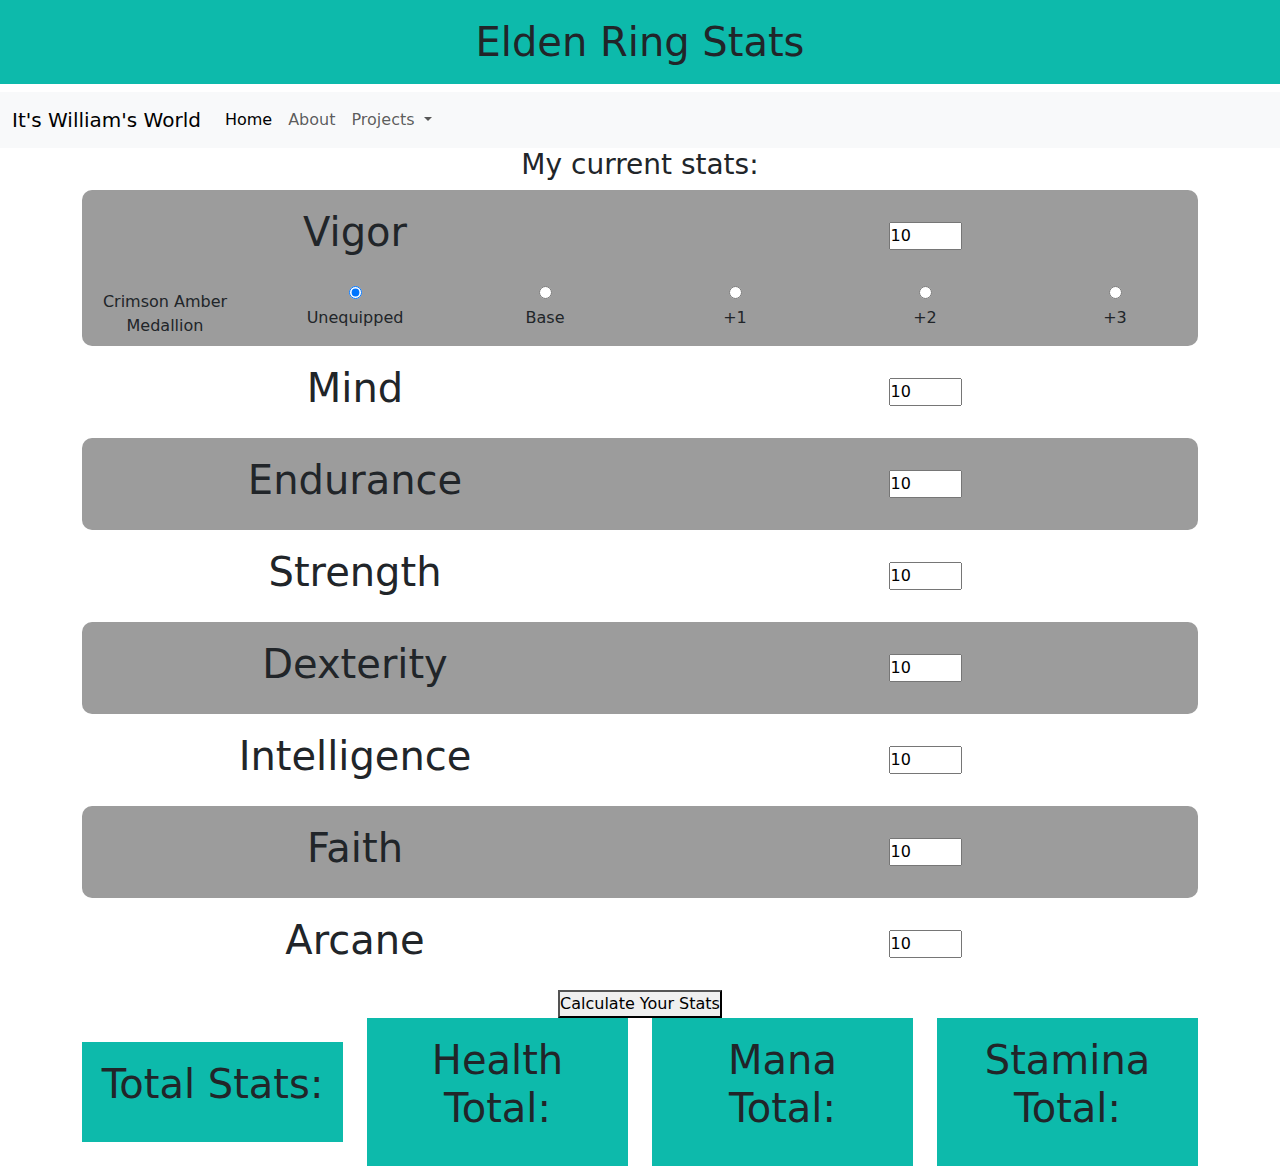
<file: indexER.html>
<!DOCTYPE html>
<html lang="en">
    <head>
        <meta charset="UTF-8">
        <meta name="viewport" content="width=device-width, initial-scale=1.0">
        <link rel="stylesheet" href="stylesER.css">
        <link href="https://cdn.jsdelivr.net/npm/bootstrap@5.3.3/dist/css/bootstrap.min.css" rel="stylesheet" integrity="sha384-QWTKZyjpPEjISv5WaRU9OFeRpok6YctnYmDr5pNlyT2bRjXh0JMhjY6hW+ALEwIH" crossorigin="anonymous">
        <script src="https://cdn.jsdelivr.net/npm/bootstrap@5.3.3/dist/js/bootstrap.bundle.min.js" integrity="sha384-YvpcrYf0tY3lHB60NNkmXc5s9fDVZLESaAA55NDzOxhy9GkcIdslK1eN7N6jIeHz" crossorigin="anonymous"></script>
        <script defer src="helperER.js"></script>
        <title>Elden Ring Stats</title>
    </head>

    <!-- Head and Body -->

    <body>

        <div class="bigText">
            <h1>Elden Ring Stats</h1>
        </div>
        <nav class="navbar navbar-expand-lg bg-body-tertiary">
            <div class="container-fluid">
              <a class="navbar-brand" href="index.html">It's William's World</a>
              <button class="navbar-toggler" type="button" data-bs-toggle="collapse" data-bs-target="#navbarSupportedContent" aria-controls="navbarSupportedContent" aria-expanded="false" aria-label="Toggle navigation">
                <span class="navbar-toggler-icon"></span>
              </button>
              <div class="collapse navbar-collapse" id="navbarSupportedContent">
                <ul class="navbar-nav me-auto mb-2 mb-lg-0">
                  <li class="nav-item">
                    <a class="nav-link active" aria-current="page" href="index.html">Home</a>
                  </li>
                  <li class="nav-item">
                    <a class="nav-link" href="about.html">About</a>
                  </li>
                  <li class="nav-item dropdown">
                    <a class="nav-link dropdown-toggle" href="#" role="button" data-bs-toggle="dropdown" aria-expanded="false">
                      Projects
                    </a>
                    <ul class="dropdown-menu">
                        <li><a class="dropdown-item" href="https://satina213.github.io/Flow-Field/">Perlin Noise Flow Field</a></li>
                        <li><a class="dropdown-item" href="https://satina213.github.io/RubyFlower/">Fibonacci Flower Sequence</a></li>
                      <li><hr class="dropdown-divider"></li>
                      <li><a class="dropdown-item" href="indexER.html">Elden Ring Stat Calculator</a></li>
                      <li><a class="dropdown-item" href="#">Text Here</a></li>
                    </ul>
                  </li>
                </ul>
              </div>
            </div>
          </nav>
        <h3>My current stats:</h3>
        <div class="container text-center">
            <form id="statsForm">
                <!-- Vigor -->
                <div class="gray-background">
                    <div class="row align-items-center">
                        <div class="col">
                            <h1>Vigor</h1>
                        </div>
                        <div class="col">
                            <input 
                                type="number" 
                                id="vigor" 
                                name="vigor" 
                                min="1" 
                                max="99" 
                                value="10" 
                                required
                            >
                        </div>
                    </div>
                    <div class="row align-items-center">
                        <div class="col">
                            Crimson Amber Medallion
                        </div>
                        <div class="col">
                            <input type="radio" id="crimsonNone" name="crimsonAmber" checked>
                            <p>Unequipped</p>
                        </div>
                        <div class="col">
                            <input type="radio" id="crimson0" name="crimsonAmber">
                            <p>Base</p>
                        </div>
                        <div class="col">
                            <input type="radio" id="crimson1" name="crimsonAmber">
                            <p>+1</p>
                        </div>
                        <div class="col">
                            <input type="radio" id="crimson2" name="crimsonAmber">
                            <p>+2</p>
                        </div>
                        <div class="col">
                            <input type="radio" id="crimson3" name="crimsonAmber">
                            <p>+3</p>
                        </div>
                    </div>
                </div>
                <!-- Mind -->
                <div class="row align-items-center">
                    <div class="col">
                      <h1>Mind</h1>
                    </div>
                    <div class="col">
                        <input 
                            type="number" 
                            id="mind" 
                            name="mind" 
                            min="1" 
                            max="99" 
                            value="10" 
                            required
                        >
                    </div>
                </div>
                <!-- Endurance -->
                <div class="gray-background">
                    <div class="row align-items-center">
                        <div class="col">
                            <h1>Endurance</h1>
                        </div>
                        <div class="col">
                            <input 
                                type="number" 
                                id="endurance" 
                                name="endurance" 
                                min="1" 
                                max="99" 
                                value="10" 
                                required
                            >
                        </div>
                    </div>
                </div>
                <!-- Strength -->
                <div class="row align-items-center">
                    <div class="col">
                    <h1>Strength</h1>
                    </div>
                    <div class="col">
                        <input 
                            type="number" 
                            id="strength" 
                            name="strength" 
                            min="1" 
                            max="99" 
                            value="10" 
                            required
                        >
                    </div>
                </div>
                <!-- Dexterity -->
                <div class="gray-background">
                    <div class="row align-items-center">
                        <div class="col">
                            <h1>Dexterity</h1>
                        </div>
                        <div class="col">
                            <input 
                                type="number" 
                                id="dexterity" 
                                name="dexterity" 
                                min="1" 
                                max="99" 
                                value="10" 
                                required
                            >
                        </div>
                    </div>
                </div>
                <!-- Intelligence -->
                <div class="row align-items-center">
                    <div class="col">
                      <h1>Intelligence</h1>
                    </div>
                    <div class="col">
                        <input 
                            type="number" 
                            id="intelligence" 
                            name="intelligence" 
                            min="1" 
                            max="99" 
                            value="10" 
                            required
                        >
                    </div>
                </div>
                <!-- Faith -->
                <div class="gray-background">
                    <div class="row align-items-center">
                        <div class="col">
                            <h1>Faith</h1>
                        </div>
                        <div class="col">
                            <input 
                                type="number" 
                                id="faith" 
                                name="faith" 
                                min="1" 
                                max="99" 
                                value="10" 
                                required
                            >
                        </div>
                    </div>
                </div>
                <!-- Arcane -->
                <div class="row align-items-center">
                    <div class="col">
                    <h1>Arcane</h1>
                    </div>
                    <div class="col">
                        <input 
                            type="number" 
                            id="arcane" 
                            name="arcane" 
                            min="1" 
                            max="99" 
                            value="10" 
                            required
                        >
                    </div>
                </div>
                <!-- Submit Button -->
                <div>
                    <button type="submit">Calculate Your Stats</button>
                </div>
            </form>
        </div>
        <div class="container text-center">
            <div class="row align-items-center">
                <div class="col">
                    <div class="bigText">
                        <!-- <h1>Your result</h1> -->
                        <h1><p>Total Stats: </p><div id="statTotal"></div></h1>
                    </div>
                </div>
                <div class="col">
                    <div class="bigText">
                        <!-- <h1>Your health</h1> -->
                        <h1><p>Health Total: </p><div id="healthTotal"></div></h1>
                    </div>
                </div>
                <div class="col">
                    <div class="bigText">
                        <!-- <h1>Your mana</h1> -->
                        <h1><p>Mana Total: </p><div id="manaTotal"></div></h1>
                    </div>
                </div>
                <div class="col">
                    <div class="bigText">
                        <!-- <h1>Your Stamina</h1> -->
                        <h1><p>Stamina Total: </p><div id="staminaTotal"></div></h1>
                    </div>
                </div>
            </div>
        </div>
    </body>
</html>
</file>
<file: stylesER.css>
* {
    margin: 0;
    padding: 0;
    box-sizing: border-box;
}

body    {
    color: #580016;
    margin: 0;
    padding: 5;
}
h1{
    text-align: center;
    font-weight: bolder;
    padding: 18px;
}
h3  {
    text-align: center;
    
}
.bigText {
    background-color: #0dbaab;
    margin: 0;
}
.gray-background    {
    background-color: rgb(156, 156, 156);
    /* padding: 5px; */
    border-radius: 10px;
}
</file>
